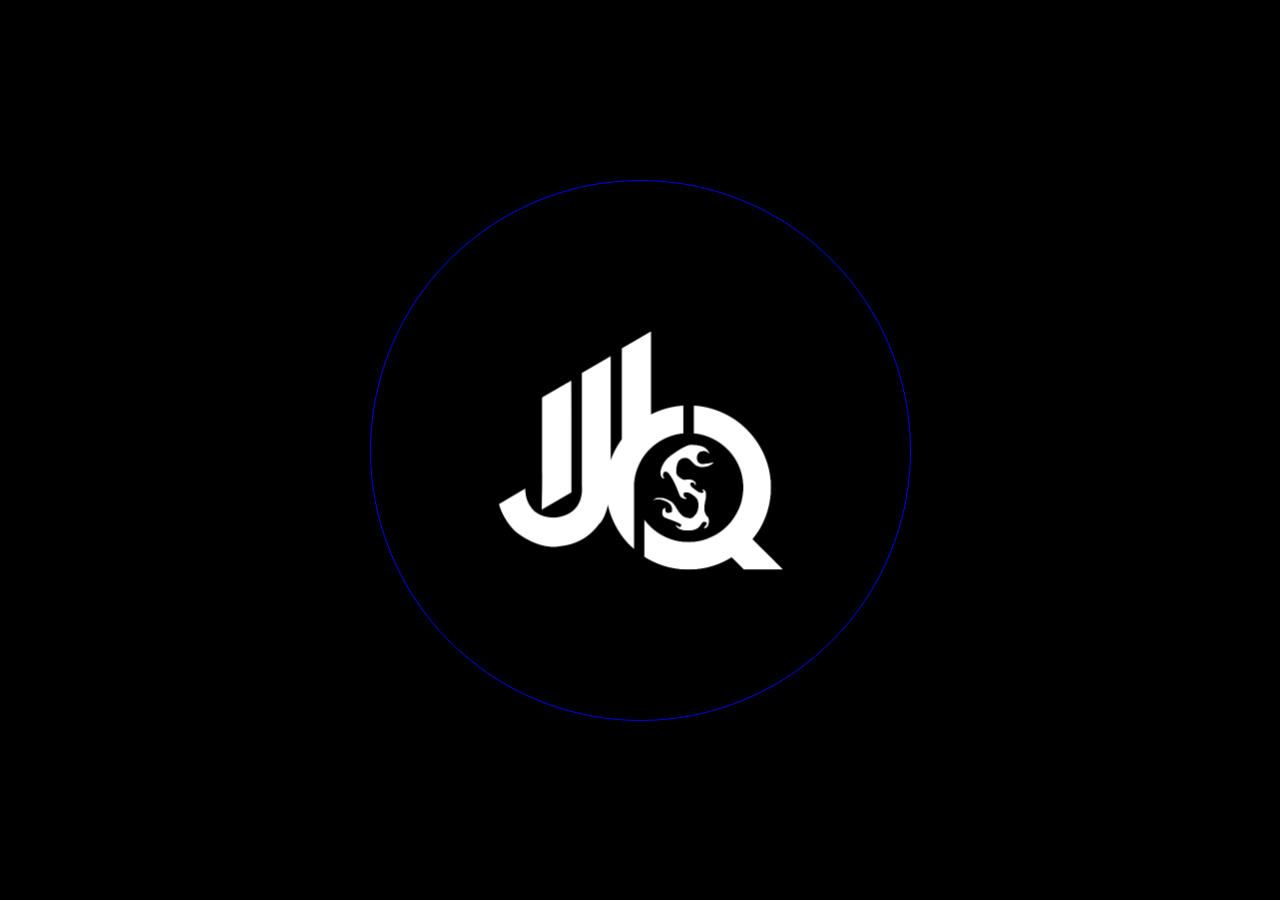
<file: html/index.html>
<html lang="en">
<head>
    <meta charset="UTF-8">
    <meta name="viewport" content="width=device-width, initial-scale=1.0">
    <link rel="stylesheet" href="/css/style.css">
    <title>Start</title>
</head>
<body>
    <main>
        <section>
            <div>
                <a href="/html/lobby.html"><img src="/logo/logow.png" alt=""></a>
            </div>
        </section>
    </main>
</body>
</html>
</file>
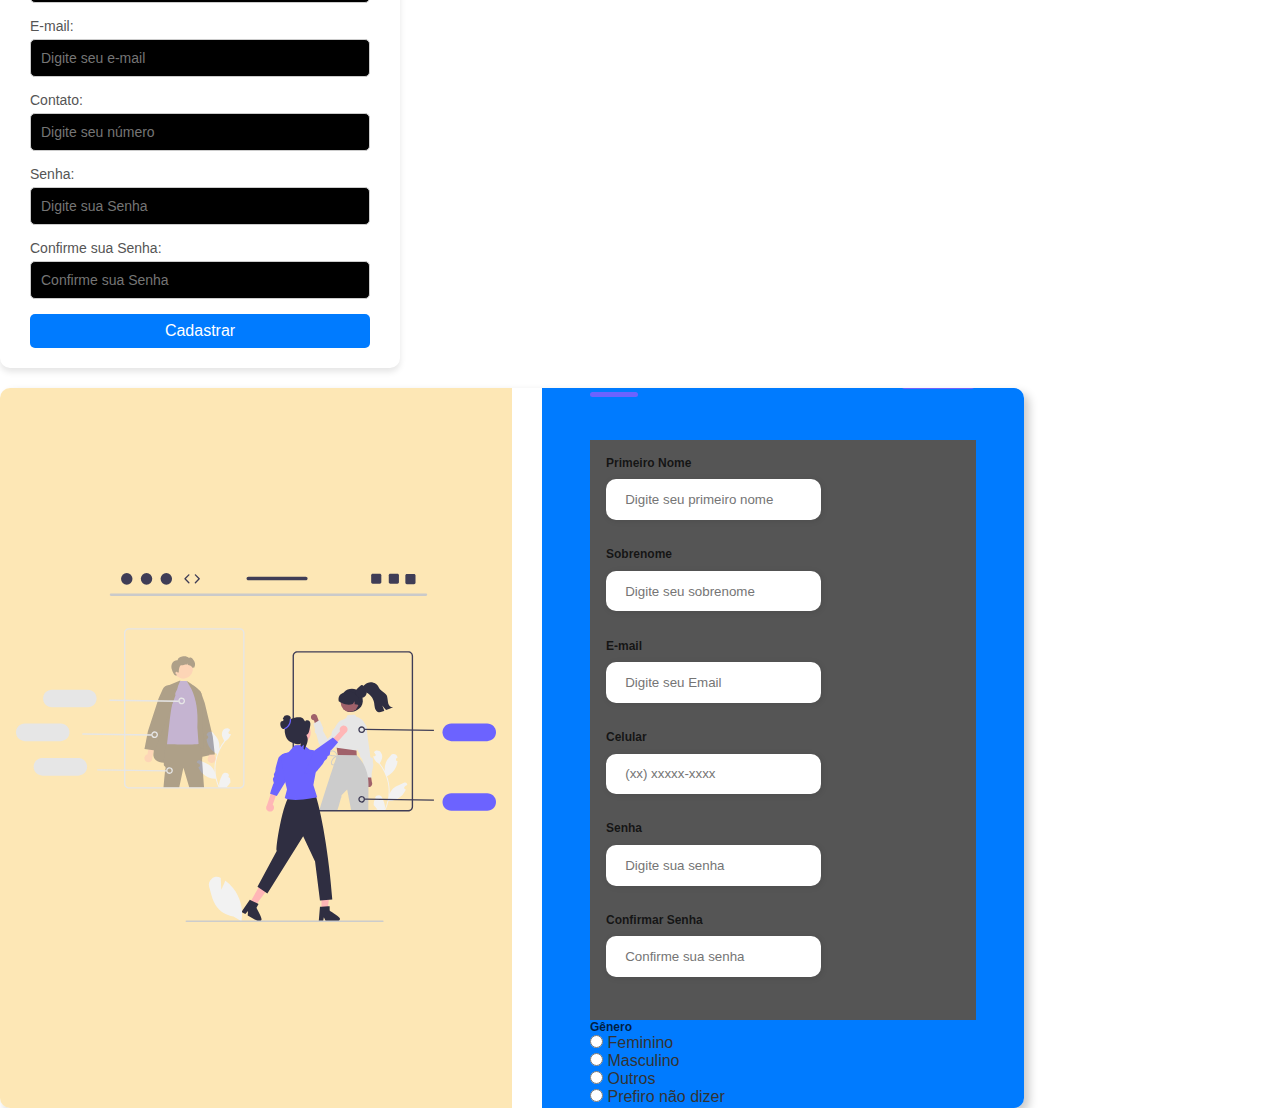
<file: html/formularios.html>
<html lang="en">
<head>
    <meta charset="UTF-8">
    <meta name="viewport" content="width=device-width, initial-scale=1.0">
    <link rel="stylesheet" href="/css/formulario.css">
    <title>Formulários</title>
</head>
<body>
    <header></header>
    <main>
        
        <section class="form-container">
            <h1>Formulários...</h1>
            <form action="#" method="POST">
                <div class="form-group">
                    <label for="name">Nome:</label>
                    <input type="text" id="name" name="name" placeholder="Digite seu Nome...">
                </div>
    
                <div class="form-group">
                    <label for="sobrenome">Sobrenome:</label>
                    <input type="text" name="sobrenome" id="sobrenome" placeholder="Digite seu sobrenome">
                </div>
    
                <div class="form-group">
                    <label for="email">E-mail:</label>
                    <input type="email" name="email" id="email" placeholder="Digite seu e-mail">
                </div>
    
                <div class="form-group">
                    <label for="contato">Contato:</label>
                    <input type="number" name="number" id="number" placeholder="Digite seu número" required>
                </div>
    
                <div class="form-group">
                    <label for="password">Senha:</label>
                    <input type="password" name="password" id="password" placeholder="Digite sua Senha" required>
                </div>
    
                <div class="form-group">
                    <label for="confirm-password">Confirme sua Senha:</label>
                    <input type="password" name="confirm-password" id="confirm-password" placeholder="Confirme sua Senha" required>
                </div>
            </form>
            <button type="submit">Cadastrar</button>
            
        </section>



        
        <!-- =======    SEGUNDA SECTION    ======== -->
        



         <section class="form-container2">
            <div class="form-img">
                <img src="/img/undraw_shopping_a55o.svg" alt="">
            </div>

            <div class="form">
                <form action="">

                    <div class="form-header">
                        <div class="title">
                            <h1>Cadastre-se</h1>
                        </div>
                        <div class="button">
                            <button class="but"><a href="">Entrar</a></button>
                        </div>
                    </div>

                    <div class="input-group">

                        <div class="form-group2">
                            <label class="lab1" for="firstname">Primeiro Nome</label>
                            <input class="inp1" type="text" name="firstname" id="firstname" placeholder="Digite seu primeiro nome" required>
                        </div>

                        <div class="form-group2">
                            <label class="lab1" for="lastname">Sobrenome</label>
                            <input class="inp1" type="text" name="lastname" id="lastname" placeholder="Digite seu sobrenome" required>
                        </div>
                    
                        <div class="form-group2">
                            <label class="lab1" for="email">E-mail</label>
                            <input class="inp1" type="email" name="email" id="email" placeholder="Digite seu Email" required>
                        </div>

                        <div class="form-group2">
                            <label class="lab1" for="number">Celular</label>
                            <input class="inp1" type="tel" name="number" id="number" placeholder="(xx) xxxxx-xxxx" required>
                        </div>

                        <div class="form-group2">
                            <label class="lab1" for="password">Senha</label>
                            <input class="inp1" type="password" name="password" id="password" placeholder="Digite sua senha" required>
                        </div>

                        <div class="form-group2">
                            <label class="lab1" for="confirm-password">Confirmar Senha</label>
                            <input class="inp1" type="password" name="confirm-password" id="confirm-password" placeholder="Confirme sua senha" required>
                        </div>
                    </div>

                    <div class="gender-input">
                        <div class="gender-title">
                            <h6>Gênero</h6>
                        </div><!--gender-title-->

                        <div class="gender-group">
                            <div class="gender-input">
                                <input class="" type="radio" name="gender" id="female">
                                <label for="female">Feminino</label>
                            </div>

                            <div class="gender-input">
                                <input type="radio" name="gender" id="male">
                                <label for="male">Masculino</label>
                            </div>

                            <div class="gender-input">
                                <input type="radio" name="gender" id="others">
                                <label for="others">Outros</label>
                            </div>

                            <div class="gender-input">
                                <input type="radio" name="gender" id="none">
                                <label for="none">Prefiro não dizer</label>
                            </div><!--gender-input-->
                        </div><!--gender-group -->

                    </div><!--gender-input-->

                    <div class="continue-button">
                        <button>Continue</button>
                    </div>
                
                </form>
            </div>
        </section> <!--form-container2-->
    </main>
</body>
</html>
</file>
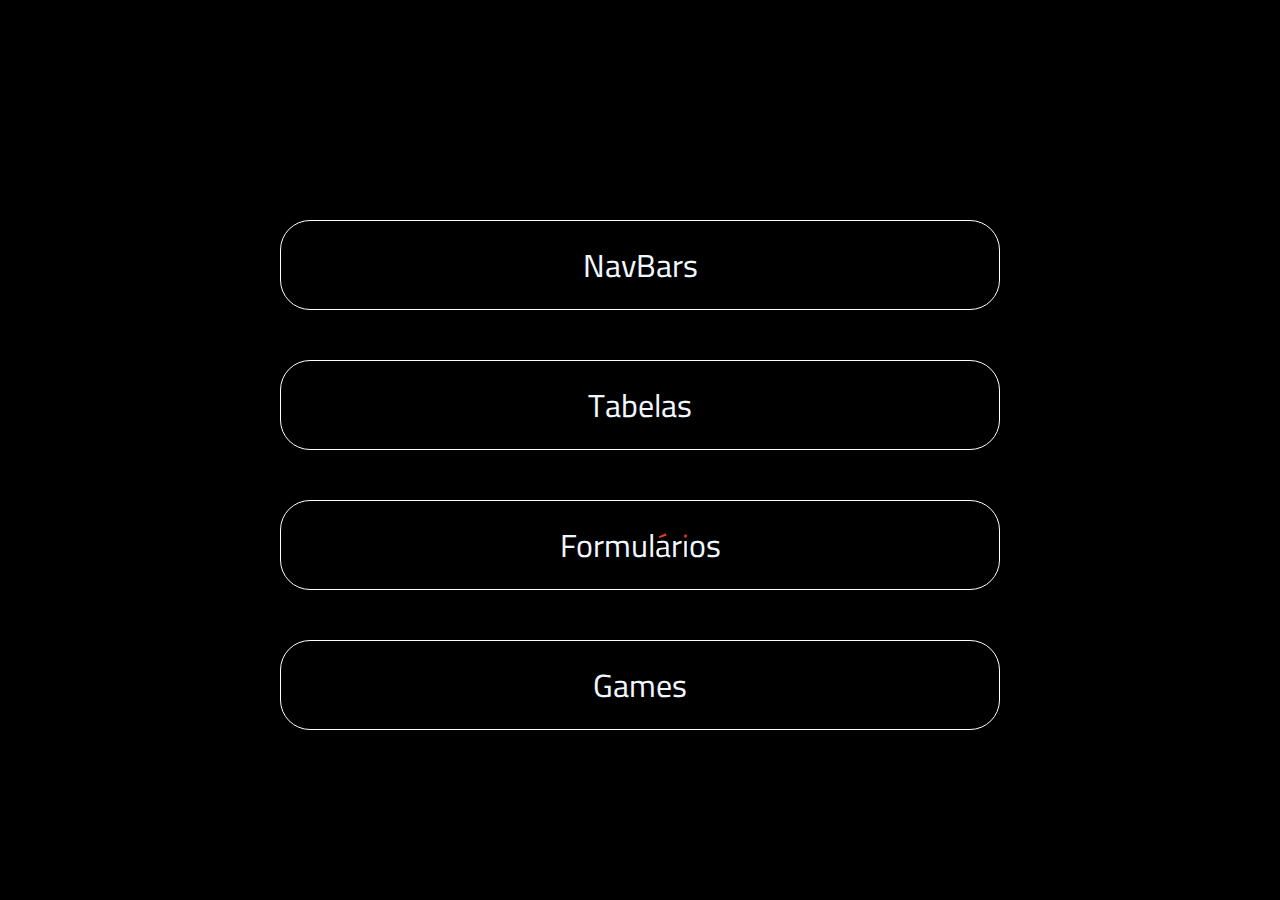
<file: html/lobby.html>
<html lang="en">
<head>
    <meta charset="UTF-8">
    <meta name="viewport" content="width=device-width, initial-scale=1.0">
    <link rel="stylesheet" href="/css/lobby.css">
    <link rel="preconnect" href="https://fonts.googleapis.com">
    <link rel="preconnect" href="https://fonts.gstatic.com" crossorigin>
    <link href="https://fonts.googleapis.com/css2?family=Cairo+Play:wght@200..1000&family=Poppins:ital,wght@0,100;0,200;0,300;0,400;0,500;0,600;0,700;0,800;0,900;1,100;1,200;1,300;1,400;1,500;1,600;1,700;1,800;1,900&display=swap" rel="stylesheet">
    <title>Document</title>
</head>
<body>
    <main>
        <section>
            <div class="lobby">
                <a href=""><p>NavBars</p></a>
            </div>
            <div class="lobby">
                <a href=""><p>Tabelas</p></a>
            </div>
            <div class="lobby">
                <a href=""><p>Formulários</p></a>
            </div>
            <div class="lobby">
                <a href=""><p>Games</p></a>
            </div>
        </section>
    </main>
</body>
</html>
</file>
<file: css/style.css>
*{
    margin: 0;
    padding: 0;
    box-sizing: border-box;
    text-decoration: none;
    border: none;
}

body, html{
    background-color: black;
    color: aliceblue;

    height: 100%;
    margin: 0;
    display: flex;
    justify-content: center;
    align-items: center;
}

main{
    display: flex;
    justify-content: center;
    align-items: center;
    width: 100%;
}

section{
    display: flex;
    justify-content: center;
    align-items: center;
}

div{
    text-align: center;
    
    padding: 10px;
    font-size: 30px;
}

img{
    border: 1px solid ;
    border-radius: 50%;
    width: 50%;
    transition: 0.9s ease;
    text-shadow: 0 0 30px darkviolet;
}

img:hover{
    background-color:darkviolet;
    transform: scale(1.2);
    background-color: transparent;
}
</file>
<file: css/formulario.css>
@import url('https://fonts.googleapis.com/css2?family=Inter:ital,opsz,wght@0,14..32,100..900;1,14..32,100..900&display=swap');
*{
    margin: 0;
    padding: 0;
    box-sizing: border-box;
}

body{
    font-family: Arial, Helvetica, sans-serif;
    background-color: white;
    color: #333;
    width: 100%;
    height: 100vh;
    display: flex;
    justify-content: center;
    align-items: center;
}

    /*Estilo do container do formulário*/

.form-container{
    background: #fff;
    padding: 20px 30px;
    border-radius: 10px;
    box-shadow: 0 4px 6px rgb(0, 0, 0, 0.1);
    width: 100%;
    max-width: 400px;
    text-align: center;
    margin-bottom: 20px;
}

.form-container h1{
    margin-bottom: 20px;
    color: #555;
}

    /*Estilo dos Campus de entrada*/

.form-group{
    margin-bottom: 15px;
    text-align: left;
}

.form-group label{
    display: block;
    margin-bottom: 5px;
    font-size: 14px;
    color: #555;
}

.form-group input{
    width: 100%;
    padding: 10px;
    border: 1px solid #ccc;
    border-radius: 5px;
    font-size: 14px;
    background-color: black;
    color: white;
}

.form-group input:focus{
    border-color: #007bff;
    outline: none;
    box-shadow: 0 0 5px rgb(0, 123, 255, 0.3);
}

    /*Estilo do botão*/

button{
    width: 100%;
    padding: 0.5rem;
    background-color: #007BFF;
    color: white;
    border: none;
    border-radius: 5px;
    font-size: 16px;
    cursor: pointer;
    transition: background-color 0.3s;
}

button:hover{
    background-color: black;
}


/* Segundo formulário*/

.form-container2{ 
    width: 80%;
    height: 80vh;
    display: flex;
    box-shadow: 5px 5px 10px rgb(0, 0, 0, .212);
    border-radius: 10px;
    overflow: hidden;
    margin-top: 20px;
}

.form-img{
    width: 50%;
    display: flex;
    justify-content: center;
    align-items: center;
    background-color: #fde3a7d7;
    padding: 1rem;
}

.form-img img{
    width: 30rem;
}

.form{
    width: 50%;
    display: flex;
    justify-content: center;
    align-items: center;
    margin-left: 30px;
    background-color:#007BFF;
    flex-direction: column;
    padding: 3rem;
}

.form-header{
    margin-bottom: 3rem;
    display: flex;
    justify-content: space-between;
}

.button{
    display: flex;
    align-items: center;
}
.button .but{
    border: none;
    background-color: #6c63ff;
    padding: 0.4rem 1rem;
    border-radius: 5px;
    cursor: pointer;
}
.button .but:hover{
    background-color: #6b63fff1;
}
.button .but a{
    text-decoration: none;
    font-weight: 500;
    color: aliceblue;
}
.form-header h1::after{
    content: '';
    display: block;
    width: 3rem;
    height: 0.3rem;
    background-color: #6c63ff;
    margin: 0 auto;
    border-radius: 10px;
    position: absolute;
}

.input-group{
    display: flex;
    flex-wrap: wrap;
    justify-content: space-between;
    padding: 1rem;
    background-color: #555;
}

.form-group2{
    display: flex;
    flex-direction: column;
    margin-bottom: 1.1rem;
}

.inp1{
    margin: 0.6rem 0;
    padding: 0.8rem 1.2rem;
    border: none;
    border-radius: 10px;
    box-shadow: 1px 1px 6px #0000001c;
}

.inp1:hover{
    background-color: #eeeeee75;
}

.inp1:focus-visible{
    outline: 1px solid #6c63ff;
}

.form-group2 label, .gender-title h6{
    font-size: 0.75rem;
    font-weight: 600;
    color: #000000c0;
}
</file>
<file: css/lobby.css>
*{
    margin: 0;
    padding: 0;
    box-sizing: border-box;
    text-decoration: none;
    outline: none;
}

body, html{
    color: aliceblue;
    background-color: black;
    height: 100vh;
    margin: 0;
    
    display: flex;
    justify-content: center;
    align-items: center;
}

main{
    display: flex;
    justify-content: center;
    align-items: center;
}

section .lobby{
    display: flex;
    justify-content: center;
    align-items: center;
    border: 1px solid white;
    border-radius: 30px;
    margin-top: 50px;
    width: 80vh;
    height: 10vh;
    font-size: 2rem;
    cursor: pointer;
    transition: 0.9s ease;
}

.lobby:hover{
    box-shadow: 0 0 30px darkviolet;
    transform: scale(1.1);
    
}

a{
    color: aliceblue;
    font-family: "Cairo Play", serif;
}

a:hover{
    color: darkviolet;
}
</file>
